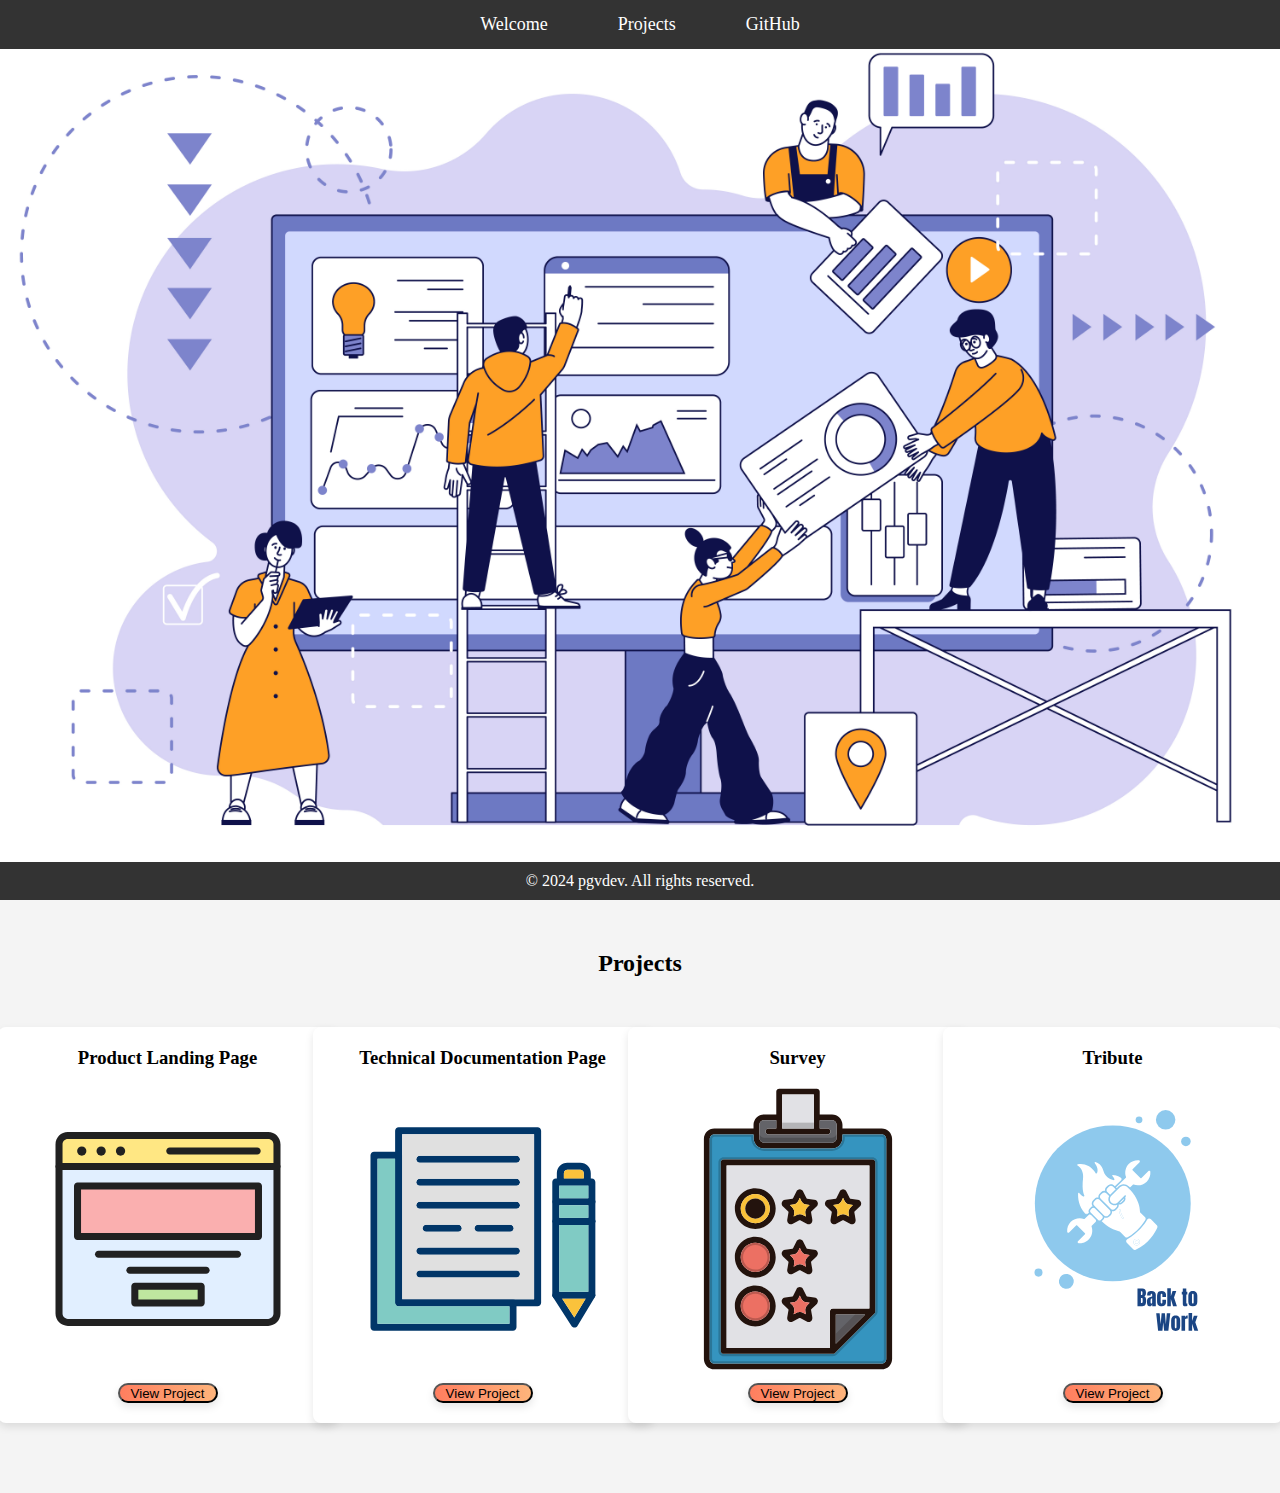
<file: Website/index.html>
<!DOCTYPE html>
<html lang="en">
<head>
  <meta charset="UTF-8">
  <meta name="viewport" content="width=device-width, initial-scale=1.0">
  <title>pgvdev web developer</title>
  <link rel="stylesheet" href="styles.css">
</head>
<body>
  <nav id="navbar">
    <ul>
      <li><a href="#welcome-section">Welcome</a></li>
      <li><a href="#projects">Projects</a></li>
      <li><a href="https://github.com/pgvdev" id="profile-link" target="_blank">GitHub</a></li>
    </ul>
  </nav>

  <div id="welcome-section" class="slideshow-container">
    <div class="mySlides fade">
      <img src="./2107.m04.i033.n018.jpg" style="width:100%">
    </div>
    <div class="mySlides fade">
      <img src="./Hands holding symbols of different programming languages.jpg" style="width:100%">
    </div>
    <div class="mySlides fade">
      <img src="./Web 18.svg" style="width:100%">
    </div>
    <div class="mySlides fade">
        <img src="./WebDevelopmentConceptByBarsrsind_light.svg" style="width:100%">
      </div>
    <a class="prev" onclick="plusSlides(-1)">&#10094;</a>
    <a class="next" onclick="plusSlides(1)">&#10095;</a>
  </div>

  <section id="projects">
    <h2>Projects</h2>
    <div class="project-grid">
    <div class="project-tile">
      <h3>Product Landing Page</h3>
      <a href="https://github.com/pgvdev/freeCodeCamp/tree/main/Product%20Landing%20Page" 
      alt="project" target="_blank">
      <img id="product-image" 
           class="project-image" 
           src="./10570 - Landing Page.svg"
           width="300"
           height="300">
           <button class="project-btn">View Project</button> 
    </a>
    </div>
    <div class="project-tile">
        <h3>Technical Documentation Page</h3>
        <a href="https://github.com/pgvdev/freeCodeCamp/tree/main/Technical%20Documentation%20Page"
        alt="project" target="_blank">
        <img id="product-image" 
           class="project-image" 
           src="./Business.svg"
           width="300"
           height="300">
           <button class="project-btn">View Project</button> 
    </a>
      </div>
    <div class="project-tile">
      <h3>Survey</h3>
      <a href="https://github.com/pgvdev/freeCodeCamp/tree/main/Survey" 
      alt="project" target="_blank">
      <img id="product-image" 
           class="project-image" 
           src="./Clipboard survey.svg"
           width="300"
           height="300">
           <button class="project-btn">View Project</button> 
    </a>
    </div>
    <div class="project-tile">
        <h3>Tribute</h3>
        <a href="https://github.com/pgvdev/freeCodeCamp/tree/main/Tribute"
        alt="project" target="_blank">
        <img id="product-image" 
           class="project-image" 
           src="./2-Labor-day+glyph-3.svg"
           width="300"
           height="300">
           <button class="project-btn">View Project</button> 
    </a>
      </div>
    </div>
  </section>

  <footer>
    <p>&copy; 2024 pgvdev. All rights reserved.</p>
  </footer>

  <script>
    let slideIndex = 0;
    showSlides();

    function showSlides() {
      let slides = document.getElementsByClassName("mySlides");
      for (let i = 0; i < slides.length; i++) {
        slides[i].style.display = "none";  
      }
      slideIndex++;
      if (slideIndex > slides.length) {slideIndex = 1}    
      slides[slideIndex-1].style.display = "block";  
      setTimeout(showSlides, 30000); // Change image every 30 seconds
    }

    function plusSlides(n) {
      showSlides(slideIndex += n);
    }
  </script>

</body>
</html>
</file>
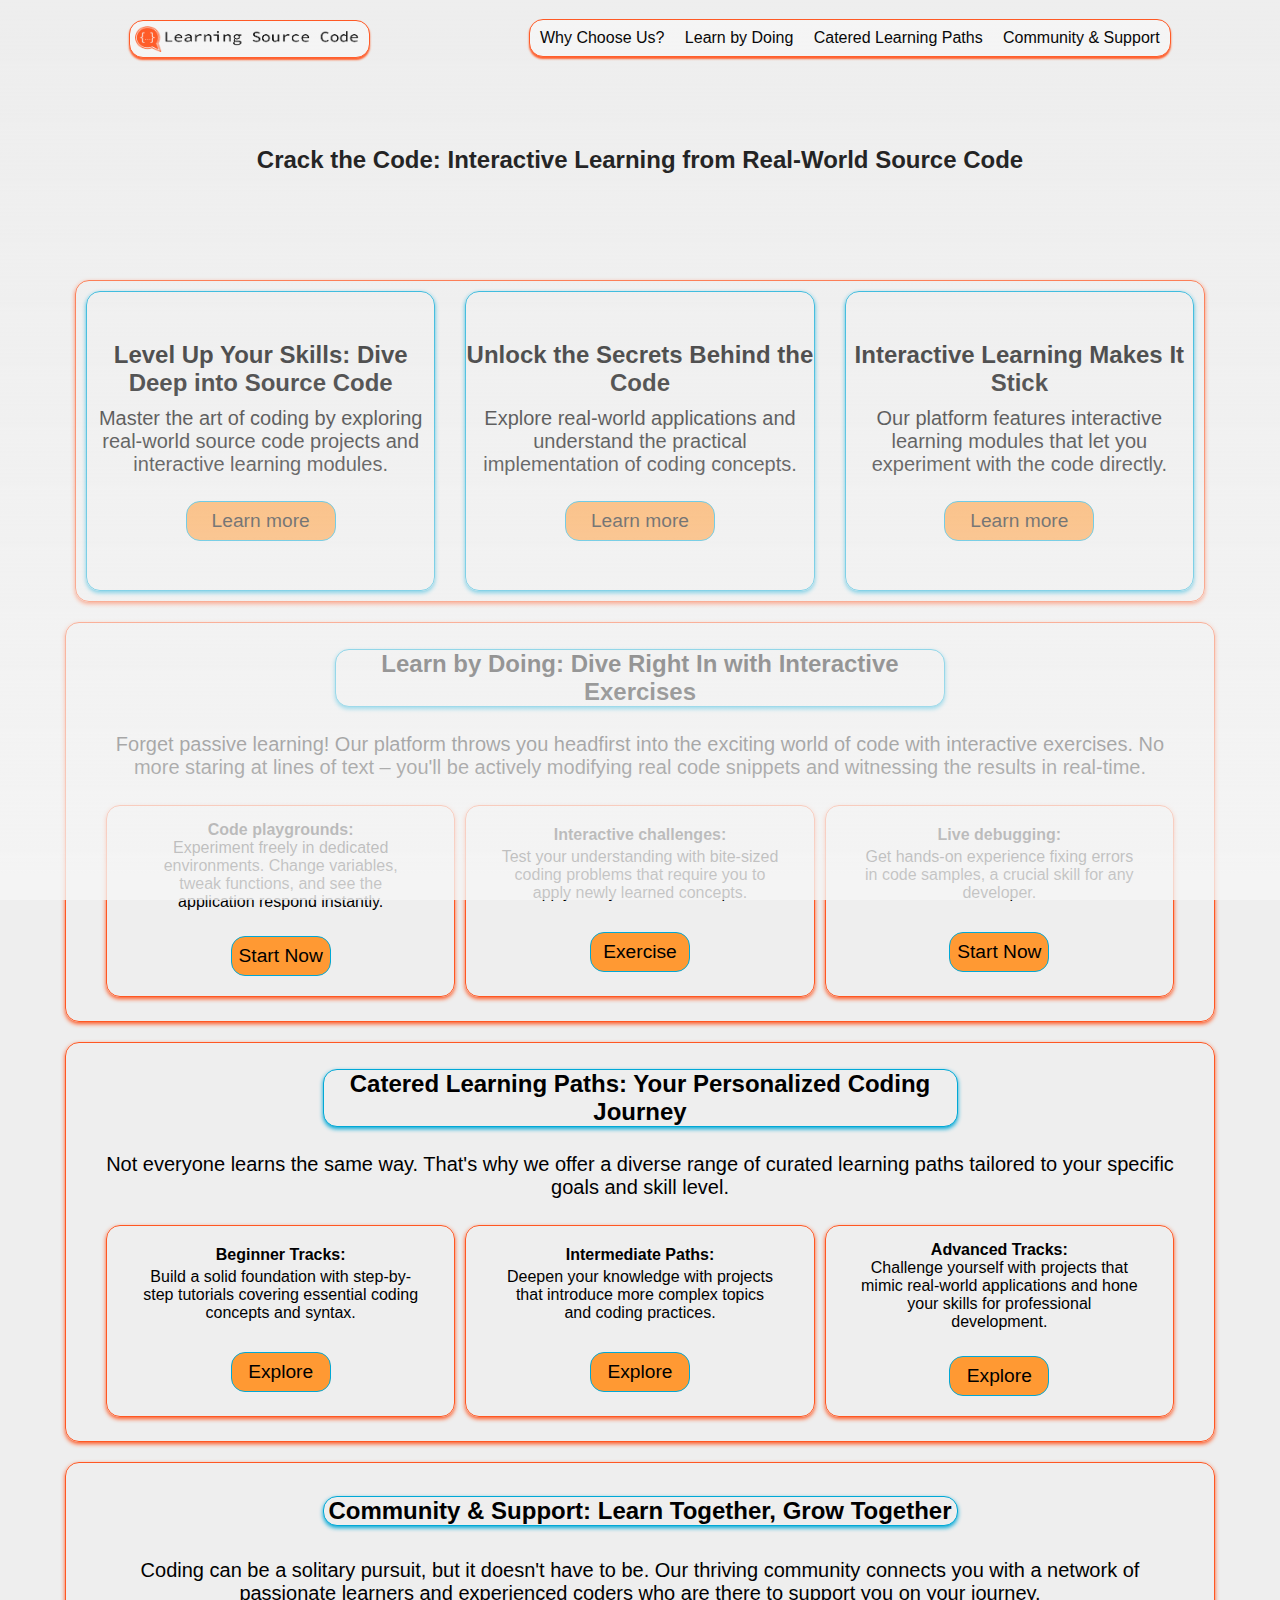
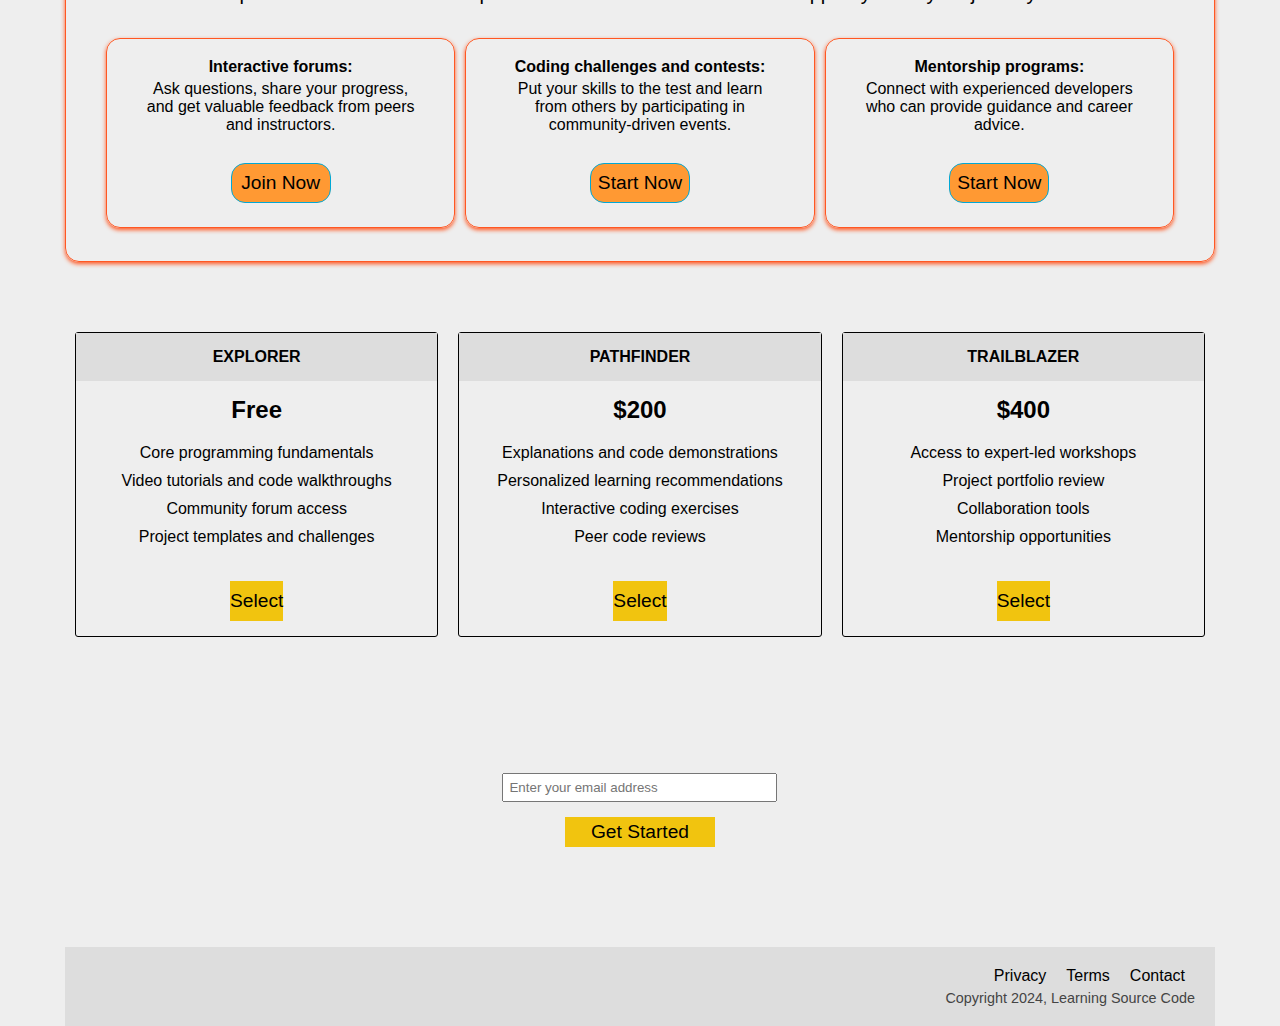
<file: Product Landing Page/product-landing-page.html>
<!DOCTYPE html>
<html>
  <head>
    <link rel="stylesheet" href="styles.css" />
    <link rel="preconnect" href="https://fonts.googleapis.com">
<link rel="preconnect" href="https://fonts.gstatic.com" 
crossorigin="anonymous">
<link href="https://fonts.googleapis.com/css2?family=Source+Code+Pro:ital,wght@0,200..900;1,200..900&display=swap"
 rel="stylesheet">
  </head>
  <body>
    <div id="page-wrapper">
      <header id="header">
        <div class="logo">
          <img
            id="header-img"
            src="Asset 1.png"
            alt="learning source code logo"
            width="506.2614"
            height="62"/>
        </div>

        <div class="nav-box">
        <nav id="nav-bar">
          <ul>
            <li><a class="nav-link" href="#why-choose-us">Why Choose Us?</a></li>
            <li><a class="nav-link" href="#learn-by-doing">Learn by Doing</a></li>
            <li><a class="nav-link" href="#catered-learning-paths">Catered Learning Paths</a></li>
            <li><a class="nav-link" href="#community-support">Community & Support</a></li>
          </ul>
        </nav>
        </div>
      </header>

      <section id="title">
        <h2>Crack the Code: Interactive Learning from Real-World Source Code</h2>
      </section>

      <div class="container">
        <section id="why-choose-us">
          <div class="grid-one">
            <div class="desc">
              <h2>Level Up Your Skills: Dive Deep into Source Code</h2>
              <p>
                Master the art of coding by exploring real-world source code projects and interactive learning modules.
              </p>
              <button class="btn">Learn more</button>
            </div>
          </div>

          <div class="grid-one">
            <div class="desc">
              <h2>Unlock the Secrets Behind the Code</h2>
              <p>
                Explore real-world applications and understand the practical implementation of coding concepts.
            </p>
            <button class="btn">Learn more</button>
            </div>
          </div>

          <div class="grid-one">
            <div class="icon">
            </div>
            <div class="desc">
              <h2>Interactive Learning Makes It Stick</h2>
              <p>
                Our platform features interactive learning modules that let you experiment with the code directly.
            </p>
            <button class="btn">Learn more</button>
            </div>
          </div>
        </section>

        <section id="learn-by-doing">
            <div class="grid-two">
                <div class="desc">
                  <h2>Learn by Doing: Dive Right In with Interactive Exercises</h2>
                  <p>
                    Forget passive learning! Our platform throws you headfirst into the exciting world of code with interactive exercises. No more staring at lines of text – you'll be actively modifying real code snippets and witnessing the results in real-time.
                  </p>
                  <ul>
                    <li>
                        <strong>Code playgrounds:</strong> Experiment freely in dedicated environments. Change variables, tweak functions, and see the application respond instantly.
                        <button class="btn">Start Now</button>
                    </li>
                    <li>
                        <strong>Interactive challenges:</strong> Test your understanding with bite-sized coding problems that require you to apply newly learned concepts.
                        <button class="btn">Exercise</button>
                    </li>
                    <li>
                        <strong>Live debugging:</strong> Get hands-on experience fixing errors in code samples, a crucial skill for any developer.
                        <button class="btn">Start Now</button>
                    </li>
                  </ul>
                </div>
              </div>
          <!-- <iframe
            id="video"
            height="315"
            src="https://www.youtube-nocookie.com/embed/y8Yv4pnO7qc?rel=0&amp;controls=0&amp;showinfo=0"
            frameborder="0"
            allowfullscreen
          ></iframe> -->
        </section>

        <section id="catered-learning-paths">
            <div class="grid-three">
                <div class="desc">
                  <h2>Catered Learning Paths: Your Personalized Coding Journey</h2>
                  <p>
                    Not everyone learns the same way. That's why we offer a diverse range of curated learning paths tailored to your specific goals and skill level.</p>
                  <ul>
                    <li>
                        <strong>Beginner Tracks:</strong> Build a solid foundation with step-by-step tutorials covering essential coding concepts and syntax.
                        <button class="btn">Explore</button>
                    </li>
                    <li>
                        <strong>Intermediate Paths:</strong> Deepen your knowledge with projects that introduce more complex topics and coding practices.
                        <button class="btn">Explore</button>
                    </li>
                    <li>
                        <strong>Advanced Tracks:</strong> Challenge yourself with projects that mimic real-world applications and hone your skills for professional development.
                        <button class="btn">Explore</button>
                    </li>
                  </ul>
                </div>
              </div>

            <!-- <iframe
              id="video"
              height="315"
              src="https://www.youtube-nocookie.com/embed/y8Yv4pnO7qc?rel=0&amp;controls=0&amp;showinfo=0"
              frameborder="0"
              allowfullscreen
            ></iframe> -->
          </section>

          <section id="community-support">
            <div class="grid-four">
                <div class="desc">
                  <h2>Community & Support: Learn Together, Grow Together</h2>
                  <p>
                    Coding can be a solitary pursuit, but it doesn't have to be. Our thriving community connects you with a network of passionate learners and experienced coders who are there to support you on your journey.                  <ul>
                    <li>
                        <strong>Interactive forums:</strong> Ask questions, share your progress, and get valuable feedback from peers and instructors.
                        <button class="btn">Join Now</button>
                    </li>
                    <li>
                        <strong>Coding challenges and contests:</strong> Put your skills to the test and learn from others by participating in community-driven events.
                        <button class="btn">Start Now</button>
                    </li>
                    <li>
                        <strong>Mentorship programs:</strong> Connect with experienced developers who can provide guidance and career advice.
                        <button class="btn">Start Now</button>
                    </li>
                  </ul>
                </div>
              </div>


            <!-- <iframe
              id="video"
              height="315"
              src="https://www.youtube-nocookie.com/embed/y8Yv4pnO7qc?rel=0&amp;controls=0&amp;showinfo=0"
              frameborder="0"
              allowfullscreen
            ></iframe> -->
          </section>
        <section id="pricing">
          <div class="product" id="tenor">
            <div class="level">Explorer</div>
            <h2>Free</h2>
            <ol>
              <li>Core programming fundamentals</li>
              <li>Video tutorials and code walkthroughs</li>
              <li>Community forum access</li>
              <li>Project templates and challenges</li>
            </ol>
            <button class="btn">Select</button>
          </div>
          <div class="product" id="bass">
            <div class="level">Pathfinder</div>
            <h2>$200</h2>
            <ol>
              <li>Explanations and code demonstrations</li>
              <li>Personalized learning recommendations</li>
              <li>Interactive coding exercises</li>
              <li>Peer code reviews</li>
            </ol>
            <button class="btn">Select</button>
          </div>
          <div class="product" id="valve">
            <div class="level">Trailblazer</div>
            <h2>$400</h2>
            <ol>
              <li>Access to expert-led workshops</li>
              <li>Project portfolio review</li>
              <li>Collaboration tools</li>
              <li>Mentorship opportunities</li>
            </ol>
            <button class="btn">Select</button>
          </div>
        </section>
        <div class="signup">
            <section id="hero">
            <form id="form" action="https://www.freecodecamp.com/email-submit">
                <input
                  name="email"
                  id="email"
                  type="email"
                  placeholder="Enter your email address"
                  required
                />
                <input id="submit" type="submit" value="Get Started" class="btn" />
              </form>
            </section>
        </div>
        <footer>
          <ul>
            <li><a href="#">Privacy</a></li>
            <li><a href="#">Terms</a></li>
            <li><a href="#">Contact</a></li>
          </ul>
          <span>Copyright 2024, Learning Source Code</span>
        </footer>
      </div>
    </div>
  </body>
</html>
</file>
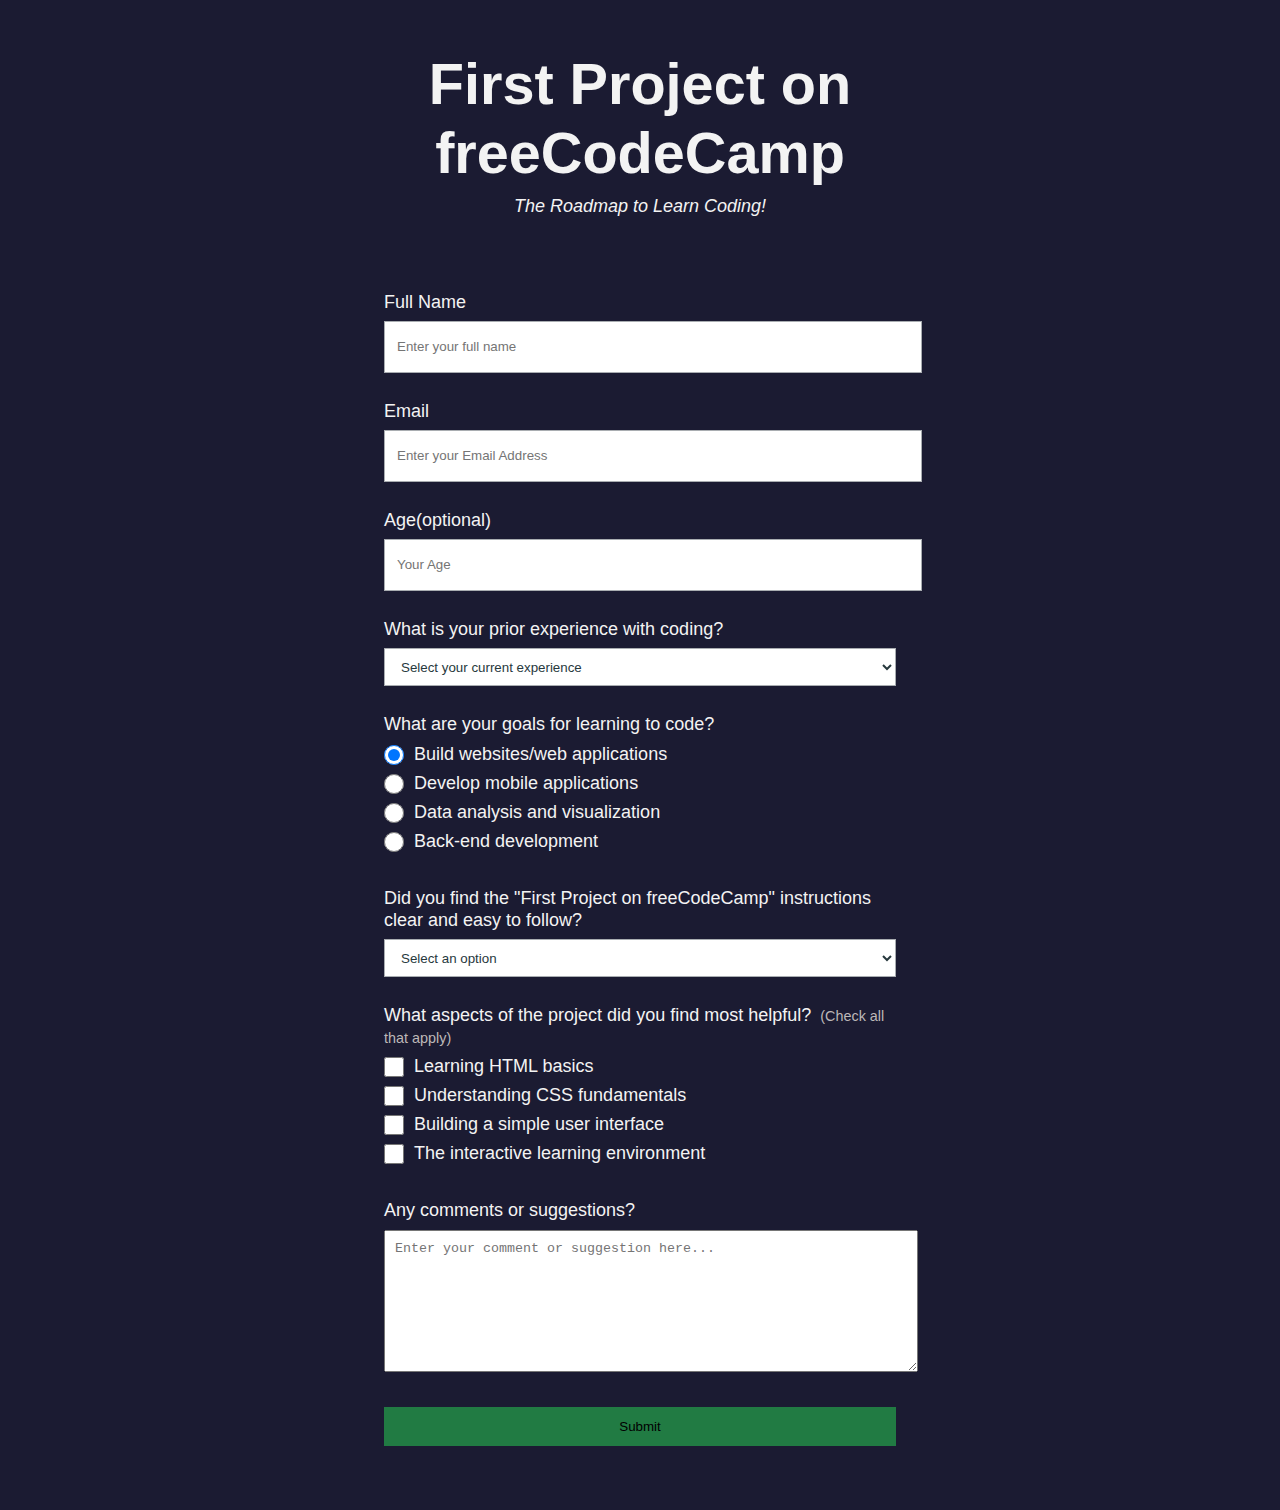
<file: Survey/freeCodeCamp - First Project.html>
<!DOCTYPE html>
<html lang="en">
  <head>
    <link rel="stylesheet" href="./style.css" />
    <meta chartset="utf-8"/>
  </head>
  <body>
    <div class="container">
      <header class="header">
        <h1 id="title" class="text-center">First Project on freeCodeCamp</h1>
        <p id="description" class="description text-center">
            The Roadmap to Learn Coding!
        </p>
      </header>
      <form id="survey-form">
        <div class="form-group">
          <label id="name-label" for="name">Full Name</label>
          <input
            type="text"
            name="name"
            id="name"
            class="form-control"
            placeholder="Enter your full name"
            required
          />
        </div>
        <div class="form-group">
          <label id="email-label" for="email">Email</label>
          <input
            type="email"
            name="email"
            id="email"
            class="form-control"
            placeholder="Enter your Email Address"
            required
          />
        </div>
        <div class="form-group">
          <label id="number-label" for="number"
            >Age<span class="clue">(optional)</span></label
          >
          <input
            type="number"
            name="age"
            id="number"
            min="10"
            max="99"
            class="form-control"
            placeholder="Your Age"
          />
        </div>
        <div class="form-group">
          <p>What is your prior experience with coding?</p>
          <select id="dropdown" name="role" class="form-control" required>
            <option disabled selected value>Select your current experience</option>
            <option value="beginner">Beginner</option>
            <option value="intermediate">Intermediate</option>
            <option value="advanced">Advanced</option>
            <option value="apprentice">Apprentice</option>
            <option value="preference">Prefer not to say</option>
            <option value="other">Other</option>
          </select>
        </div>

        <div class="form-group">
          <p>What are your goals for learning to code?</p>
          <label>
            <input
              name="goals"
              value="Build websites/web applications"
              type="radio"
              class="input-radio"
              checked
            />Build websites/web applications</label
          >
          <label>
            <input
              name="goals"
              value="Develop mobile applications"
              type="radio"
              class="input-radio"
            />Develop mobile applications</label
          >

          <label
            ><input
              name="goals"
              value="Data analysis and visualization"
              type="radio"
              class="input-radio"
            />Data analysis and visualization</label
          >

          <label
            ><input
              name="goals"
              value="Back-end development"
              type="radio"
              class="input-radio"
            />Back-end development</label
          >
        </div>

        <div class="form-group">
          <p>Did you find the "First Project on freeCodeCamp" instructions clear and easy to follow?</p>
          <select id="customerSatisfaction" name="customerSatisfaction" class="form-control" required>
            <option disabled selected value>Select an option</option>
            <option value="yes">Yes</option>
            <option value="maybe">Maybe</option>
            <option value="no">No</option>
          </select>
        </div>

        <div class="form-group">
          <p>
            What aspects of the project did you find most helpful?
            <span class="hint">(Check all that apply)</span>
          </p>

          <label
            ><input
              name="inclination"
              value="Learning HTML basics"
              type="checkbox"
              class="input-checkbox"
            />Learning HTML basics</label
          >
          <label>
            <input
              name="inclination"
              value="Understanding CSS fundamentals"
              type="checkbox"
              class="input-checkbox"
            />Understanding CSS fundamentals</label
          >
          <label
            ><input
              name="inclination"
              value="Building a simple user interface"
              type="checkbox"
              class="input-checkbox"
            />Building a simple user interface</label
          >
          <label
            ><input
              name="inclination"
              value="The interactive learning environment"
              type="checkbox"
              class="input-checkbox"
            />The interactive learning environment</label
          >
        </div>

        <div class="form-group">
          <p>Any comments or suggestions?</p>
          <textarea
            id="opinions"
            class="input-textarea"
            name="opinion"
            placeholder="Enter your comment or suggestion here..."
          ></textarea>
        </div>

        <div class="form-group">
          <button type="submit" id="submit" class="submit-button">
            Submit
          </button>
        </div>
      </form>
    </div>
  </body>
</html>
</file>
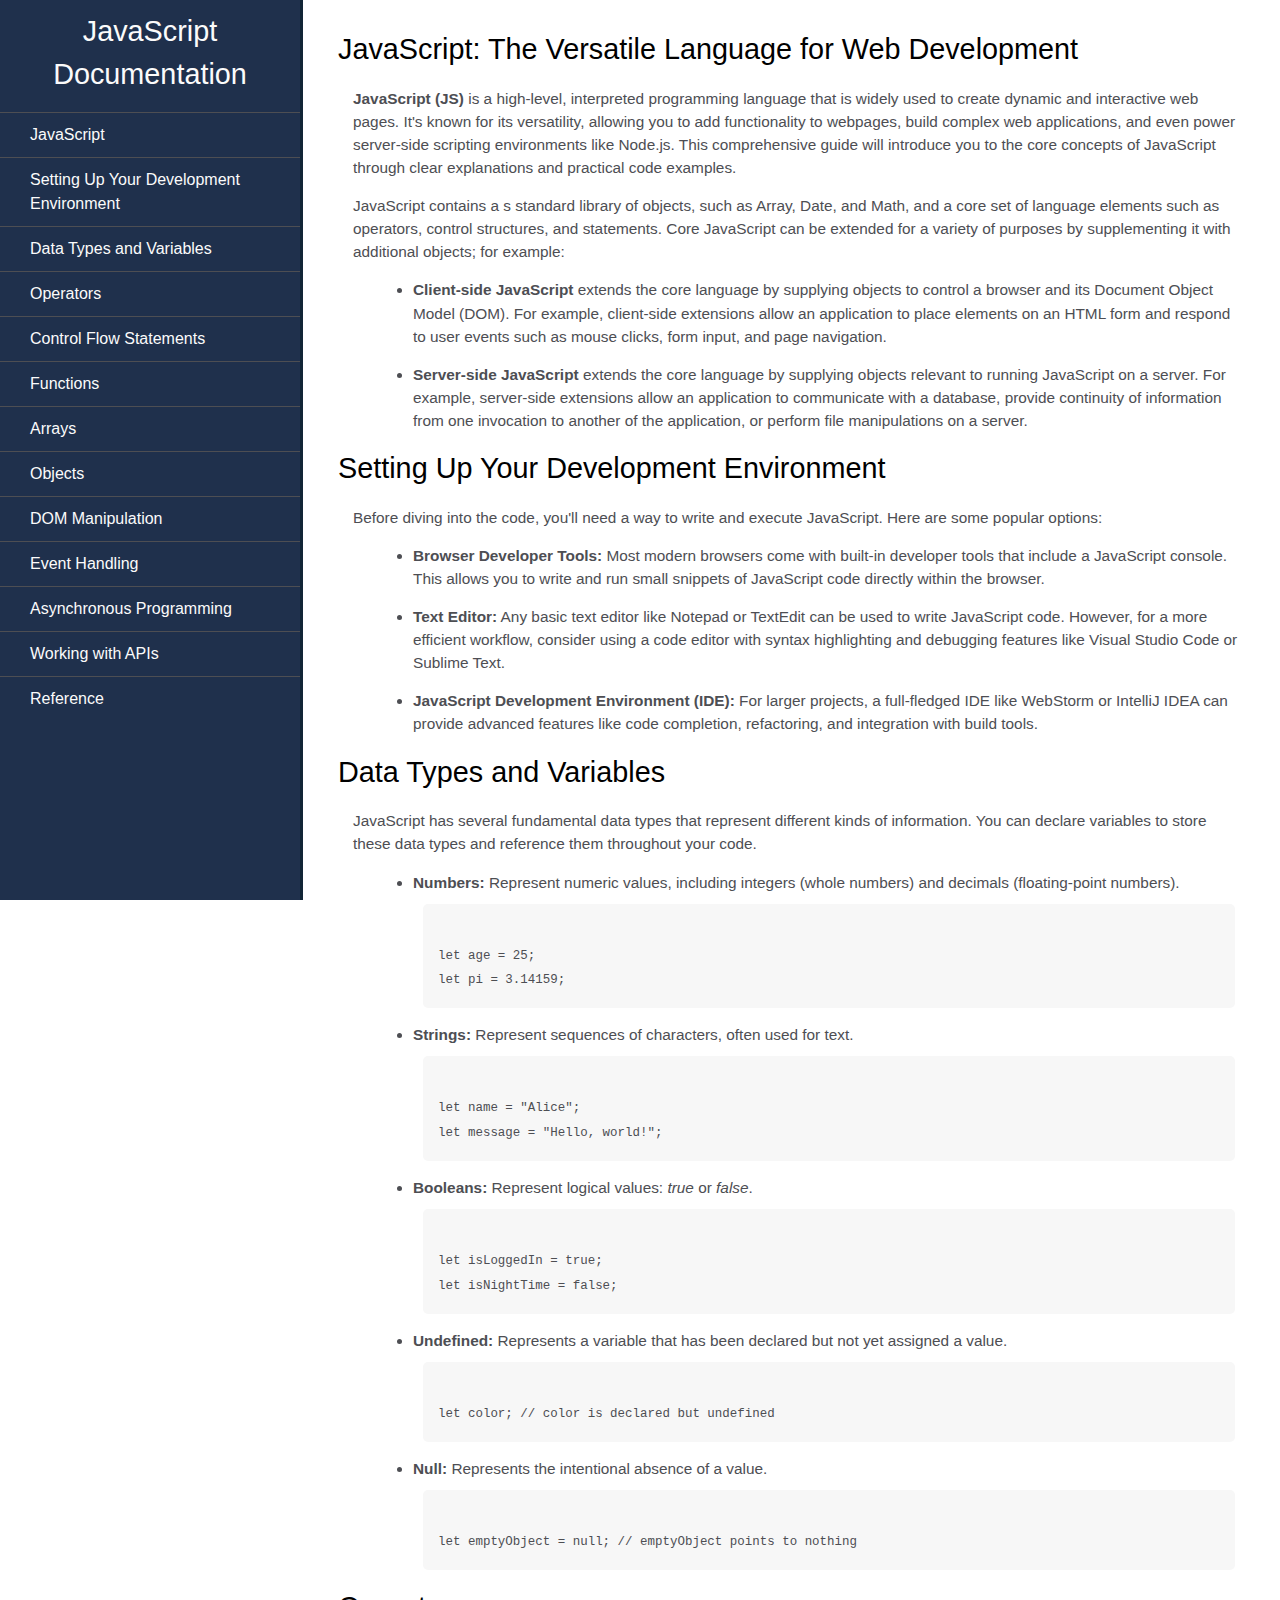
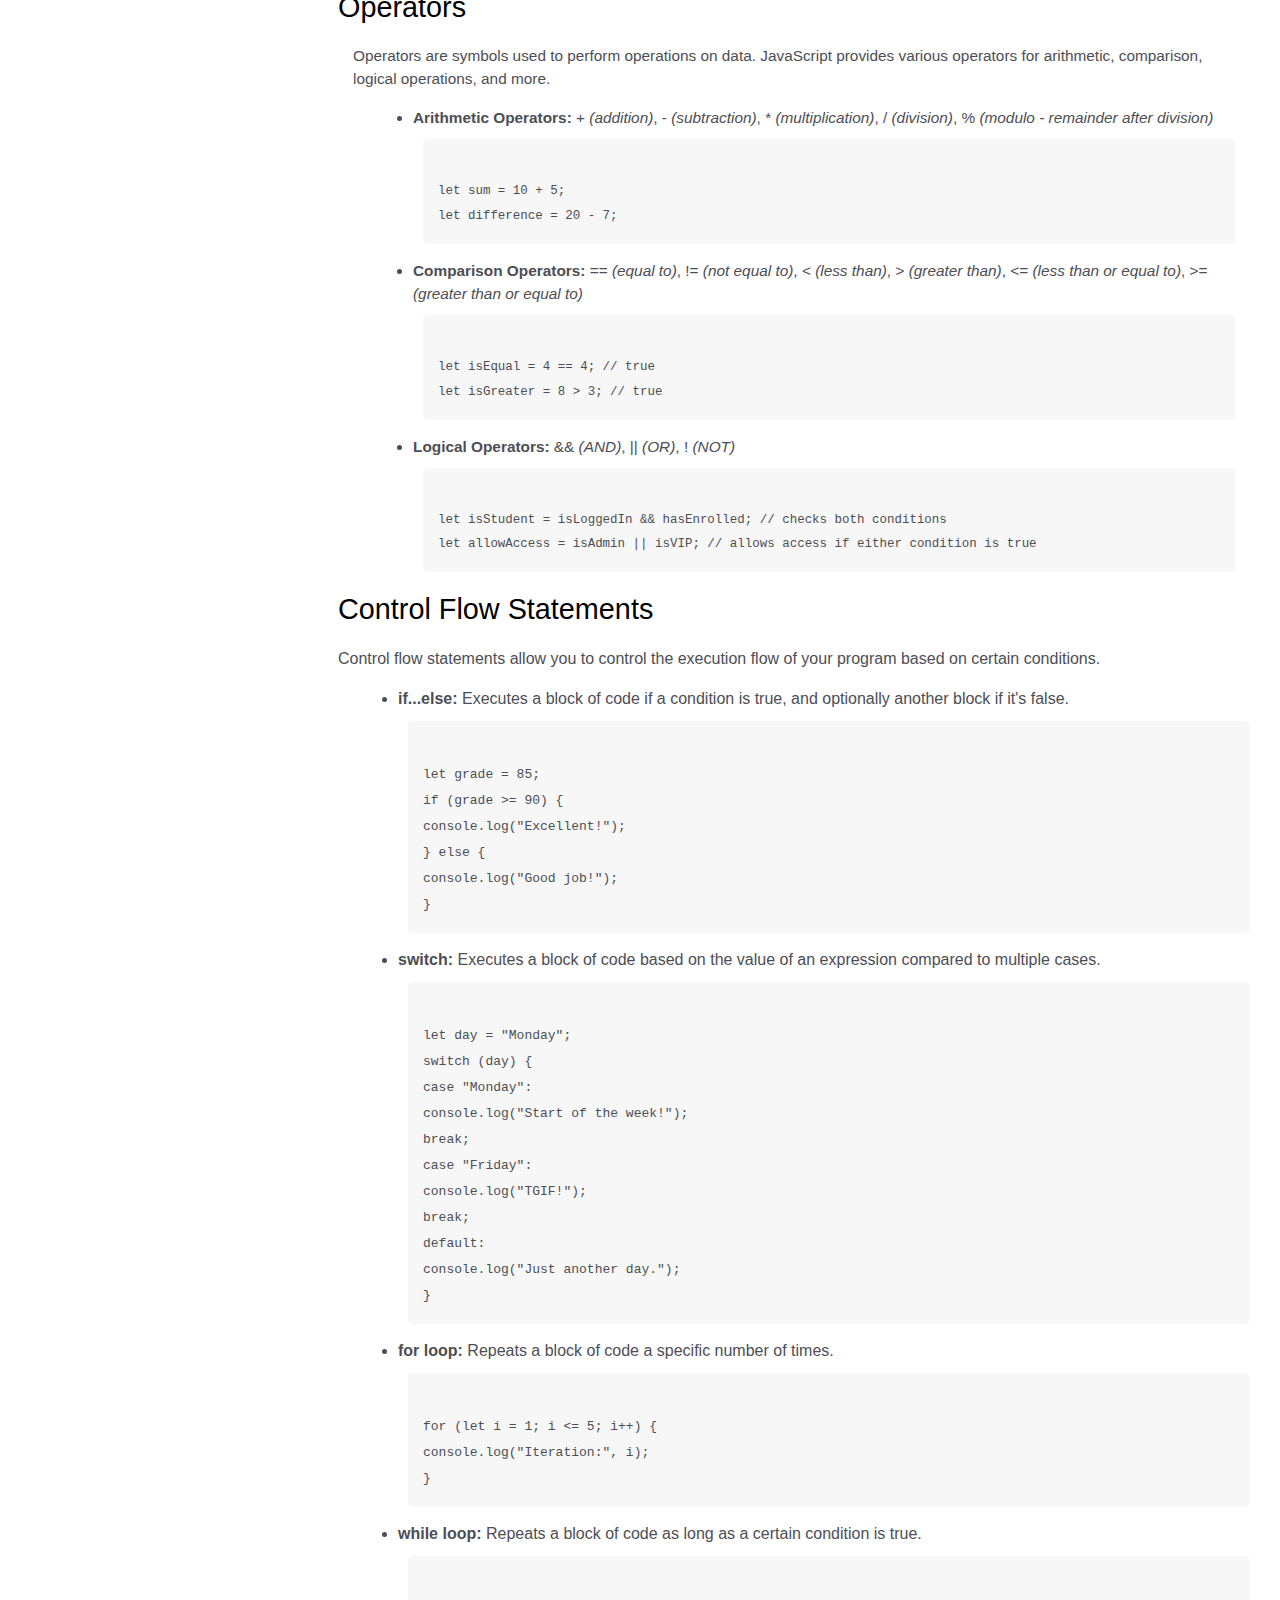
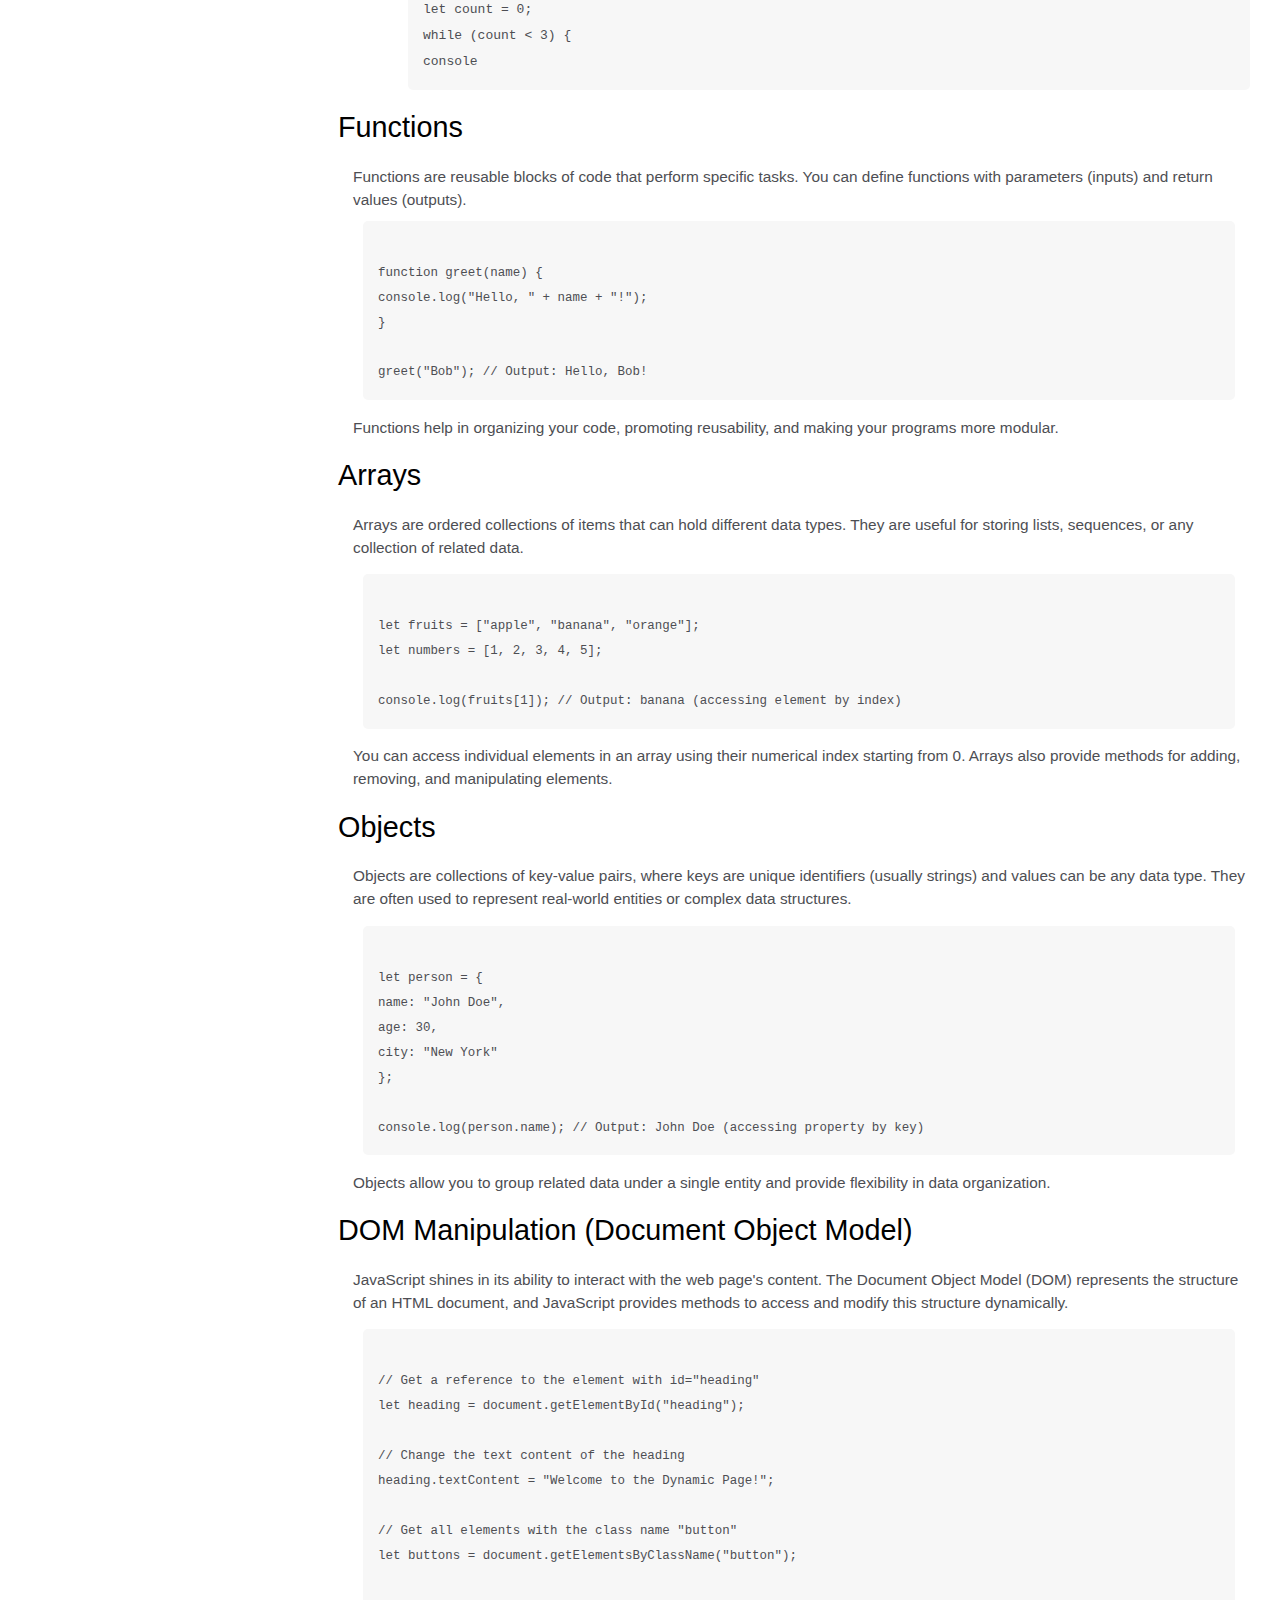
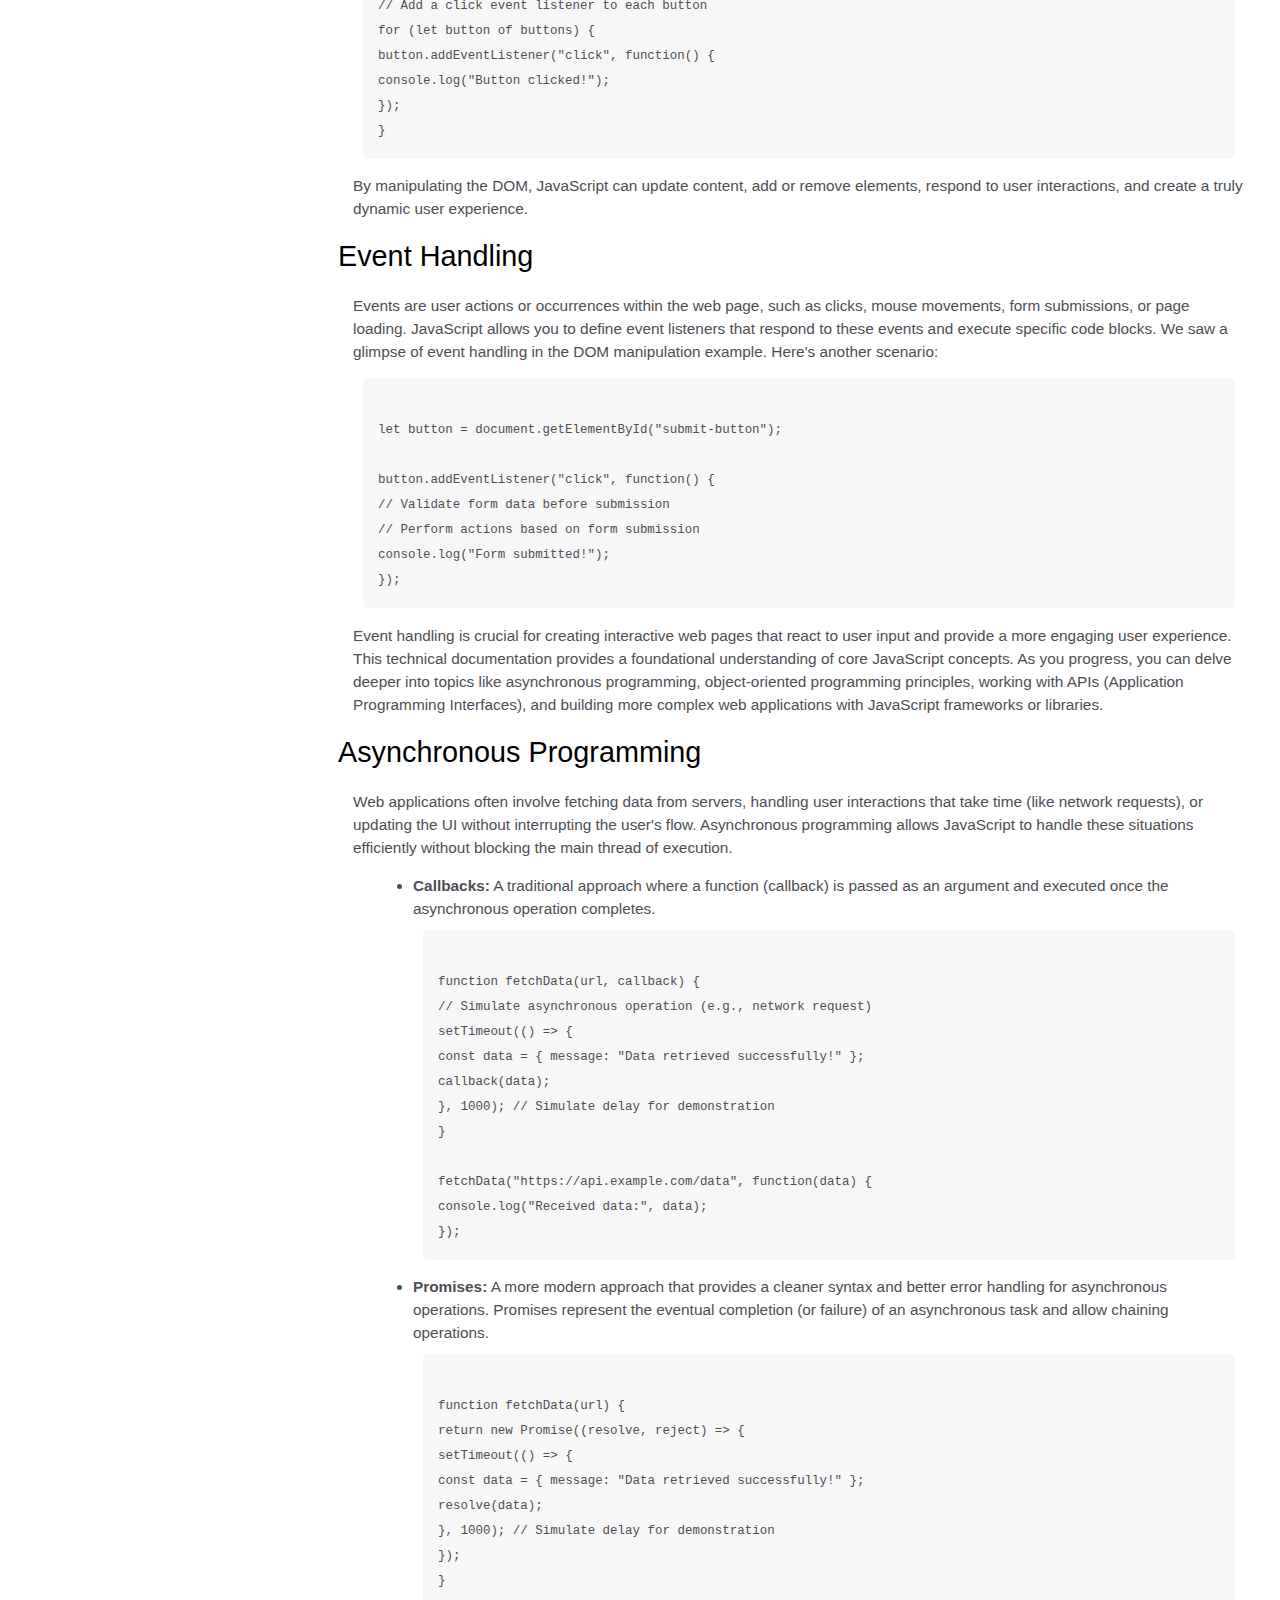
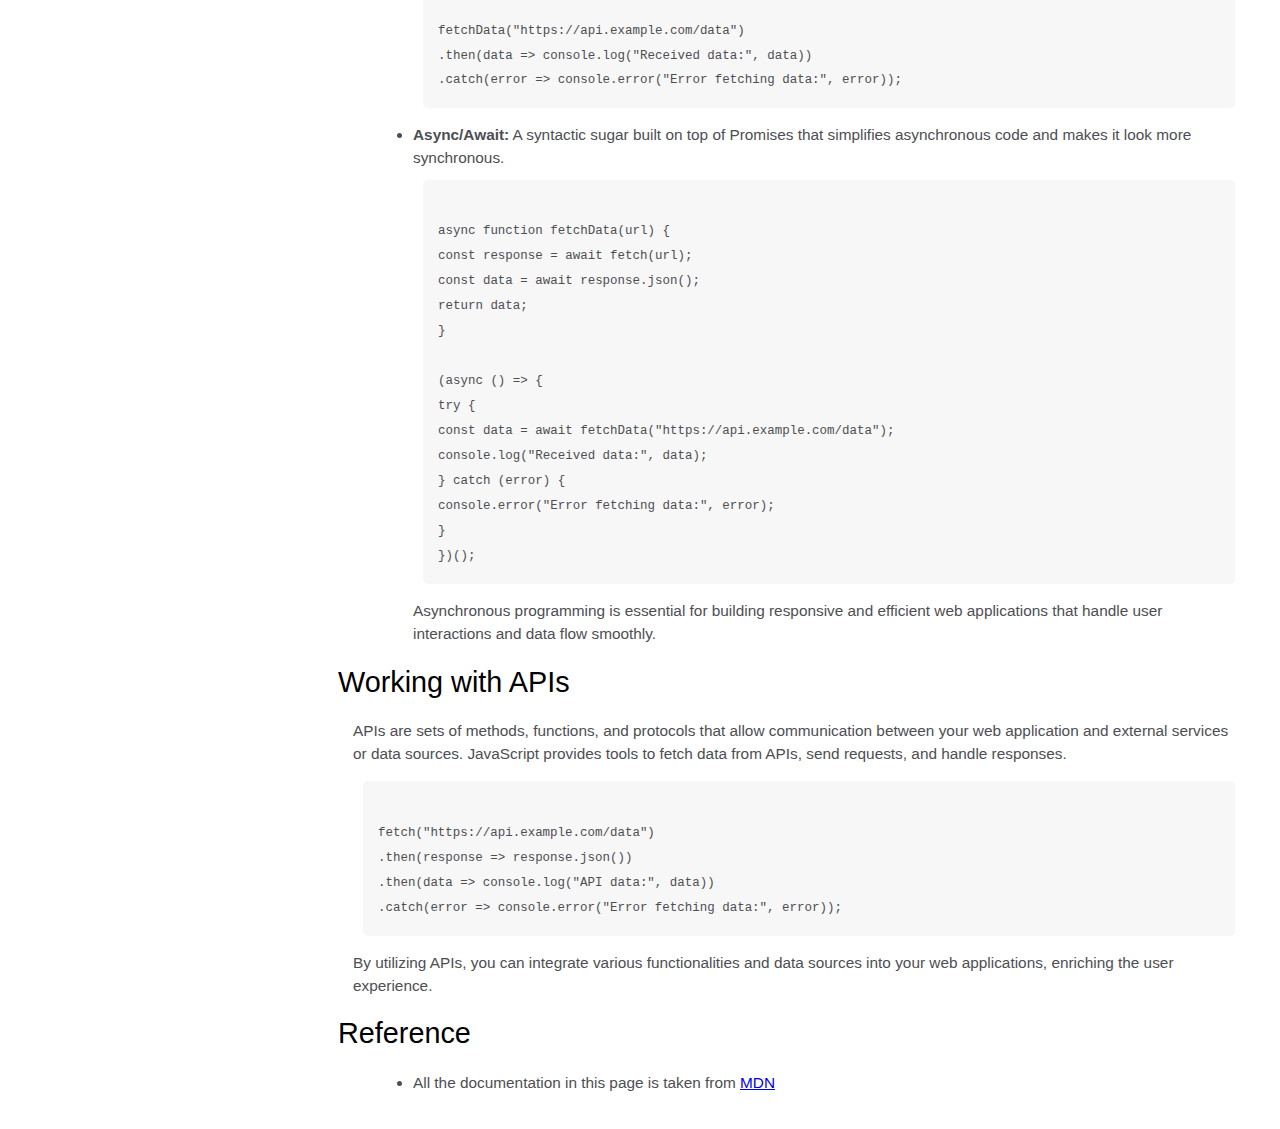
<file: Technical Documentation Page/technical-documentation-page.html>
<!DOCTYPE html>
<html>
  <head>
    <link rel="stylesheet" href="./styles.css" />
  </head>
  <body>
    <nav id="navbar">
      <header>JavaScript Documentation</header>
      <ul>
        <li><a class="nav-link" href="#Introduction">JavaScript
        </a></li>
        <li>
          <a class="nav-link" href="#Getting_started"
            >Setting Up Your Development Environment</a
          >
        </li>
        <li>
          <a class="nav-link" href="#data_types_and_variables"
            >Data Types and Variables</a
          >
        </li>
        <li><a class="nav-link" href="#Operators">Operators</a></li>
        <li><a class="nav-link" href="#Control_flow_statements">Control Flow Statements</a></li>
        <li>
          <a class="nav-link" href="#Functions"
            >Functions</a
          >
        </li>
        <li><a class="nav-link" href="#Arrays">Arrays</a></li>
        <li>
          <a class="nav-link" href="#Objects">Objects</a>
        </li>
        <li><a class="nav-link" href="#DOM_manipulation">DOM Manipulation</a></li>
        <li><a class="nav-link" href="#Event_handling">Event Handling</a></li>
        <li>
          <a class="nav-link" href="#Asynchronous_programming"
            >Asynchronous Programming</a
          >
        </li>
        <li><a class="nav-link" href="#APIs">Working with APIs</a></li>
        <li><a class="nav-link" href="#Reference">Reference</a></li>
      </ul>
    </nav>
    <main id="main-doc">
      <section class="main-section" id="Introduction">
        <header>JavaScript: The Versatile Language for Web Development</header>
        <article>
          <p>
            <strong>JavaScript (JS)</strong> is a high-level, interpreted programming language that is widely used to create dynamic and interactive web pages. It's known for its versatility, allowing you to add functionality to webpages, build complex web applications, and even power server-side scripting environments like Node.js. This comprehensive guide will introduce you to the core concepts of JavaScript through clear explanations and practical code examples.
          </p>

          <p>
            JavaScript contains a s standard library of objects, such as Array,
            Date, and Math, and a core set of language elements such as
            operators, control structures, and statements. Core JavaScript can
            be extended for a variety of purposes by supplementing it with
            additional objects; for example:
          </p>
          <ul>
            <li>
            <strong>Client-side JavaScript</strong> extends the core language by supplying
              objects to control a browser and its Document Object Model (DOM).
              For example, client-side extensions allow an application to place
              elements on an HTML form and respond to user events such as mouse
              clicks, form input, and page navigation.
            </li>
            <li>
            <strong>Server-side JavaScript</strong> extends the core language by supplying
              objects relevant to running JavaScript on a server. For example,
              server-side extensions allow an application to communicate with a
              database, provide continuity of information from one invocation to
              another of the application, or perform file manipulations on a
              server.
            </li>
          </ul>
        </article>
      </section>
      <section class="main-section" id="Getting_started">
        <header>Setting Up Your Development Environment</header>
        <article>
          <p>Before diving into the code, you'll need a way to write and execute JavaScript. Here are some popular options:</p>

          <ul>
            <li>
                <strong>Browser Developer Tools:</strong> Most modern browsers come with built-in developer tools that include a JavaScript console. This allows you to write and run small snippets of JavaScript code directly within the browser.
            </li>
            <li><strong>Text Editor:</strong> Any basic text editor like Notepad or TextEdit can be used to write JavaScript code. However, for a more efficient workflow, consider using a code editor with syntax highlighting and debugging features like Visual Studio Code or Sublime Text.</li>
            <li>
            <strong>JavaScript Development Environment (IDE):</strong> For larger projects, a full-fledged IDE like WebStorm or IntelliJ IDEA can provide advanced features like code completion, refactoring, and integration with build tools.
            </li>
          </ul>
        </article>
      </section>
      <section class="main-section" id="data_types_and_variables">
        <header>Data Types and Variables</header>
        <article>
          <p>
            JavaScript has several fundamental data types that represent different kinds of information. You can declare variables to store these data types and reference them throughout your code.
          </p>
          <ul>
            <li>
            <strong>Numbers:</strong> Represent numeric values, including integers (whole numbers) and decimals (floating-point numbers).
                <code>
                    let age = 25;
                    let pi = 3.14159;
                </code>
            </li>
            <li><strong>Strings:</strong> Represent sequences of characters, often used for text.
                <code>
                    let name = "Alice";
                    let message = "Hello, world!";
                </code>
            </li>
            <li>
            <strong>Booleans:</strong> Represent logical values: <i>true</i> or <i>false</i>.
                <code>
                    let isLoggedIn = true;
                    let isNightTime = false;
                </code>
            </li>
            <li>
                <strong>Undefined:</strong> Represents a variable that has been declared but not yet assigned a value.
                <code>
                    let color; // color is declared but undefined
                </code>
            </li>
            <li>
                <strong>Null:</strong> Represents the intentional absence of a value.
                <code>
                    let emptyObject = null; // emptyObject points to nothing
                </code>
            </li>
          </ul>
        </article>
      </section>
      <section class="main-section" id="Operators">
        <header>Operators</header>
        <article>
        <p>Operators are symbols used to perform operations on data. JavaScript provides various operators for arithmetic, comparison, logical operations, and more.</p>
            <ul>
                <li>
                <strong>Arithmetic Operators:</strong> + <i>(addition)</i>, - <i>(subtraction)</i>, * <i>(multiplication)</i>, / <i>(division)</i>, % <i>(modulo - remainder after division)</i>
                    <code>
                        let sum = 10 + 5;
                        let difference = 20 - 7;
                    </code>
                </li>
                <li><strong>Comparison Operators:</strong> == <i>(equal to)</i>, != <i>(not equal to)</i>, < <i>(less than)</i>, > <i>(greater than)</i>, <= <i>(less than or equal to)</i>, >= <i>(greater than or equal to)</i>
                    <code>
                        let isEqual = 4 == 4; // true
                        let isGreater = 8 > 3;  // true
                    </code>
                </li>
                <li><strong>Logical Operators:</strong> && <i>(AND)</i>, || <i>(OR)</i>, ! <i>(NOT)</i>
                    <code>
                        let isStudent = isLoggedIn && hasEnrolled; // checks both conditions
                        let allowAccess = isAdmin || isVIP;  // allows access if either condition is true
                    </code>
                </li>
            </ul>
        </article>
      </section>
      <section class="main-section" id="Control_flow_statements">
        <header>Control Flow Statements</header>
        <p>
        Control flow statements allow you to control the execution flow of your program based on certain conditions.
        </p>
        <ul>
            <li>
            <strong>if...else:</strong> Executes a block of code if a condition is true, and optionally another block if it's false.
                <code>
                    let grade = 85;
                    if (grade >= 90) {
                      console.log("Excellent!");
                    } else {
                      console.log("Good job!");
                    }                    
                </code>
            </li>
            <li><strong>switch:</strong> Executes a block of code based on the value of an expression compared to multiple cases.
                <code>
                    let day = "Monday";
                    switch (day) {
                      case "Monday":
                        console.log("Start of the week!");
                        break;
                      case "Friday":
                        console.log("TGIF!");
                        break;
                      default:
                        console.log("Just another day.");
                    }                    
                </code>
            </li>
            <li>
            <strong>for loop:</strong> Repeats a block of code a specific number of times.
                <code>
                    for (let i = 1; i <= 5; i++) {
                        console.log("Iteration:", i);
                    }                      
                </code>
            </li>
            <li>
                <strong>while loop:</strong> Repeats a block of code as long as a certain condition is true.
                <code>
                    let count = 0;
                    while (count < 3) {
                      console                    
                </code>
            </li>
        </ul>
      </section>
      <section class="main-section" id="Functions">
        <header>Functions</header>
        <article>
          <p>
            Functions are reusable blocks of code that perform specific tasks. You can define functions with parameters (inputs) and return values (outputs).
            <code>
                function greet(name) {
                    console.log("Hello, " + name + "!");
                  }
                  
                  greet("Bob"); // Output: Hello, Bob!                   
            </code>
          <p>
            Functions help in organizing your code, promoting reusability, and making your programs more modular.
          </p>
        </article>
      </section>
      <section class="main-section" id="Arrays">
        <header>Arrays</header>
        <article>
          <p>
            Arrays are ordered collections of items that can hold different data types. They are useful for storing lists, sequences, or any collection of related data.
          </p>
          <code>
            let fruits = ["apple", "banana", "orange"];
            let numbers = [1, 2, 3, 4, 5];
            
            console.log(fruits[1]); // Output: banana (accessing element by index)            
          </code>

          <p>
            You can access individual elements in an array using their numerical index starting from 0. Arrays also provide methods for adding, removing, and manipulating elements.
          </p>
        </article>
      </section>
      <section class="main-section" id="Objects">
        <header>Objects</header>
        <article>
          <p>
            Objects are collections of key-value pairs, where keys are unique identifiers (usually strings) and values can be any data type. They are often used to represent real-world entities or complex data structures.
          </p>
          <code>
            let person = {
                name: "John Doe",
                age: 30,
                city: "New York"
              };
              
              console.log(person.name); // Output: John Doe (accessing property by key)              
          </code>
          <p>
            Objects allow you to group related data under a single entity and provide flexibility in data organization.
          </p>
        </article>
      </section>
      <section class="main-section" id="DOM_manipulation">
        <header>DOM Manipulation (Document Object Model)</header>
        <article>
          <p>
            JavaScript shines in its ability to interact with the web page's content.  The Document Object Model (DOM) represents the structure of an HTML document, and JavaScript provides methods to access and modify this structure dynamically.
          </p>

          <code>
            // Get a reference to the element with id="heading"
            let heading = document.getElementById("heading");
            
            // Change the text content of the heading
            heading.textContent = "Welcome to the Dynamic Page!";
            
            // Get all elements with the class name "button"
            let buttons = document.getElementsByClassName("button");
            
            // Add a click event listener to each button
            for (let button of buttons) {
              button.addEventListener("click", function() {
                console.log("Button clicked!");
              });
            }            
          </code>
          <p>
            By manipulating the DOM, JavaScript can update content, add or remove elements, respond to user interactions, and create a truly dynamic user experience.
          </p>
        </article>
      </section>
      <section class="main-section" id="Event_handling">
        <header>Event Handling</header>
        <article>
            <p>Events are user actions or occurrences within the web page, such as clicks, mouse movements, form submissions, or page loading. JavaScript allows you to define event listeners that respond to these events and execute specific code blocks.

            We saw a glimpse of event handling in the DOM manipulation example. Here's another scenario:</p>
            <code>
                let button = document.getElementById("submit-button");

                button.addEventListener("click", function() {
                  // Validate form data before submission
                  // Perform actions based on form submission
                  console.log("Form submitted!");
                });                
            </code>
            <p>Event handling is crucial for creating interactive web pages that react to user input and provide a more engaging user experience.

                This technical documentation provides a foundational understanding of core JavaScript concepts. As you progress, you can delve deeper into topics like asynchronous programming, object-oriented programming principles, working with APIs (Application Programming Interfaces), and building more complex web applications with JavaScript frameworks or libraries.</p>
      </section>
      <section class="main-section" id="Asynchronous_programming">
        <header>Asynchronous Programming</header>
        <article>
          <p>
            Web applications often involve fetching data from servers, handling user interactions that take time (like network requests), or updating the UI without interrupting the user's flow. Asynchronous programming allows JavaScript to handle these situations efficiently without blocking the main thread of execution.
          </p>

          <ul>
            <li>
            <strong>Callbacks:</strong> A traditional approach where a function (callback) is passed as an argument and executed once the asynchronous operation completes.
                <code>
                    function fetchData(url, callback) {
                        // Simulate asynchronous operation (e.g., network request)
                        setTimeout(() => {
                          const data = { message: "Data retrieved successfully!" };
                          callback(data);
                        }, 1000); // Simulate delay for demonstration
                      }
                      
                      fetchData("https://api.example.com/data", function(data) {
                        console.log("Received data:", data);
                      });                      
                </code>
            </li>
            <li><strong>Promises:</strong> A more modern approach that provides a cleaner syntax and better error handling for asynchronous operations. Promises represent the eventual completion (or failure) of an asynchronous task and allow chaining operations.
                <code>
                    function fetchData(url) {
                        return new Promise((resolve, reject) => {
                          setTimeout(() => {
                            const data = { message: "Data retrieved successfully!" };
                            resolve(data);
                          }, 1000); // Simulate delay for demonstration
                        });
                      }
                      
                      fetchData("https://api.example.com/data")
                        .then(data => console.log("Received data:", data))
                        .catch(error => console.error("Error fetching data:", error));                      
                </code>
            </li>
            <li><strong>Async/Await:</strong> A syntactic sugar built on top of Promises that simplifies asynchronous code and makes it look more synchronous.
                <code>
                    async function fetchData(url) {
                        const response = await fetch(url);
                        const data = await response.json();
                        return data;
                      }
                      
                      (async () => {
                        try {
                          const data = await fetchData("https://api.example.com/data");
                          console.log("Received data:", data);
                        } catch (error) {
                          console.error("Error fetching data:", error);
                        }
                      })();                      
                </code>
            <p>Asynchronous programming is essential for building responsive and efficient web applications that handle user interactions and data flow smoothly.</p>
            </li>
        </ul>
        </article>
      </section>
      <section class="main-section" id="APIs">
        <header>Working with APIs</header>
        <article>
          <p>
            APIs are sets of methods, functions, and protocols that allow communication between your web application and external services or data sources. JavaScript provides tools to fetch data from APIs, send requests, and handle responses.
          </p>

          <code>
            fetch("https://api.example.com/data")
            .then(response => response.json())
            .then(data => console.log("API data:", data))
            .catch(error => console.error("Error fetching data:", error));          
          </code>
          <p>
            By utilizing APIs, you can integrate various functionalities and data sources into your web applications, enriching the user experience.
          </p>
        </article>
      </section>

      <section class="main-section" id="Reference">
        <header>Reference</header>
        <article>
          <ul>
            <li>
              All the documentation in this page is taken from
              <a
                href="https://developer.mozilla.org/en-US/docs/Web/JavaScript/Guide"
                target="_blank"
                >MDN</a
              >
            </li>
          </ul>
        </article>
      </section>
    </main>
  </body>
</html>
</file>
<file: Website/styles.css>
/* Basic style */
* {
    margin: 0;
    padding: 0;
    box-sizing: border-box;
    scroll-behavior: smooth;
  }
  
  /* Style the navbar */
  #navbar {
    background-color: #333;
    position: fixed;
    width: 100%;
    top: 0;
    left: 0;
    z-index: 1000;
    transition: background-color 0.3s;
  }
  
  #navbar ul {
    list-style-type: none;
    display: flex;
    justify-content: center;
  }
  
  #navbar li {
    margin: 0 15px;
  }
  
  #navbar a {
    color: white;
    text-decoration: none;
    font-size: 18px;
    padding: 14px 20px;
    display: block;
  }
  
  #navbar a:hover {
    background-color: #575757;
  }
  
  /* Welcome section styles
  #welcome-section {
    display: flex;
    align-items: center;
    justify-content: center;
    height: 100vh;
    background: linear-gradient(to right, #ff7e5f, #feb47b);
    color: white;
    text-align: center;
    padding: 20px;
    animation: fadeIn 2s ease-in-out;
  }
  
  #welcome-section h1 {
    font-size: 3em;
    animation: slideIn 1s ease-in-out;
  } */

  /* Slideshow container */
.slideshow-container {
    position: relative;
    max-width: 100%;
    margin: auto;
    height: 100vh;
    overflow: hidden;
  }
  
  .mySlides {
    display: none;
    height: 100vh;
  }
  
  .mySlides img {
    vertical-align: middle;
    width: 100%;
    height: 100%;
    object-fit: cover;
  }
  
  /* Fading animation */
  .fade {
    animation-name: fade;
    animation-duration: 1.5s;
  }
  
  @keyframes fade {
    from {opacity: .4}
    to {opacity: 1}
  }
  
  /* Next and previous buttons */
  .prev, .next {
    cursor: pointer;
    position: absolute;
    top: 50%;
    width: auto;
    padding: 16px;
    margin-top: -22px;
    color: white;
    font-weight: bold;
    font-size: 18px;
    transition: 0.6s ease;
    border-radius: 0 3px 3px 0;
    user-select: none;
  }
  
  .next {
    right: 0;
    border-radius: 3px 0 0 3px;
  }
  
  .prev:hover, .next:hover {
    background-color: rgba(0,0,0,0.8);
  }
  
  
  /* Projects section styles */

  .project-grid {
    display: grid;
    grid-template-columns: repeat(auto-fit, minmax(250px, 1fr));
    gap: 20px;
    place-items: center;
  }

  #projects {
    padding: 50px 20px;
    background-color: #f4f4f4;
    animation: fadeIn 2s ease-in-out;
  }

  #projects .project-btn {
    background: linear-gradient(to right, #ff7e5f, #feb47b);
    border-radius: 16px;
    box-shadow: 0 4px 8px rgba(0, 0, 0, 0.1);
    text-align: center;
    width: 100px;
    height: 20px;
  }

  #projects h2 {
    text-align: center;
    margin-bottom: 30px;
  }
  
  .project-tile {
    background-color: white;
    border-radius: 8px;
    padding: 20px;
    margin: 20px;
    box-shadow: 0 4px 8px rgba(0, 0, 0, 0.1);
    text-align: center;
    transition: transform 0.3s;
  }
  
  .project-tile:hover {
    transform: scale(1.05);
  }
  
  .project-tile h3 {
    margin-bottom: 10px;
  }
  
  .project-tile a {
    text-decoration: none;
    color: #007acc;
    transition: color 0.3s;
  }
  
  .project-tile a:hover {
    color: #005f99;
    text-decoration: underline;
  }
  
  /* Footer styles */
  footer {
    background-color: #333;
    color: white;
    text-align: center;
    padding: 10px 0;
    position: fixed;
    width: 100%;
    bottom: 0;
    left: 0;
  }
  
  /* Animations */
  @keyframes fadeIn {
    from {
      opacity: 0;
    }
    to {
      opacity: 1;
    }
  }
  
  @keyframes slideIn {
    from {
      transform: translateX(-100%);
    }
    to {
      transform: translateX(0);
    }
  }
  
  /* Media queries */
  @media (max-width: 768px) {
    #navbar ul {
      flex-direction: column;
      align-items: center;
    }
  
    #navbar li {
      margin: 10px 0;
    }
  
    #welcome-section h1 {
      font-size: 2em;
    }
  
    .project-tile {
      margin: 20px 10px;
    }
  }
</file>
<file: Product Landing Page/styles.css>
* {
  margin: 0;
  padding: 0;
  box-sizing: border-box;
}

body {
  background-color: #eee;
  font-family: 'Lato', sans-serif;
}

body::before {
  background: linear-gradient(transparent, whitesmoke 97%);
  content: "";
  position: fixed;
  z-index: 100000;
  opacity: 0.8;
  width: 100%;
  height: 100%;
  top: 0;
  left: 0;
  pointer-events: none;
}

#page-wrapper {
  position: relative;
}

li {
  list-style: none;
}

a {
  color: #000;
  text-decoration: none;
}

/** global classes styling **/

.container {
  max-width: 1150px;
  width: 100%;
  margin: 0 auto;
}

.btn {
  padding: 0;
  height: 40px;
  font-size: 1.2em;
  /* font-weight: 900; */
  /* text-transform: uppercase; */
  /* border: 3px black solid; */
  /* border-radius: 2px; */
  /* background: transparent; */
  cursor: pointer;
}

header {
  position: fixed;
  width: 100%;
  top: 0;
  left: 0;
  right: 0;
  min-height: 75px;
  padding: 0px 20px;
  display: flex;
  justify-content: space-around;
  align-items: center;
  background-color: #eee;
}

@media (max-width: 600px) {
  header {
    flex-wrap: wrap;
  }
}

.logo {
  margin-top: 2.5px;
}

@media (max-width: 650px) {
  .logo {
    margin-top: 15px;
    width: 100%;
    position: relative;
  }
}

.logo > img {
  margin-left: 20px;
  width: 100%;
  height: auto;
}

@media (max-width: 650px) {
  .logo > img {
    margin: 0 auto;
  }
}

nav {
  font-weight: 400;
}

@media (max-width: 650px) {
  nav {
    margin-top: 10px;
    width: 100%;
    display: flex;
    flex-direction: column;
    align-items: center;
    text-align: center;
    padding: 0 50px;
  }
  nav li {
    padding-bottom: 5px;
  }
}

nav > ul {
  width: 50vw;
  display: flex;
  flex-direction: row;
  justify-content: space-around;
}

.nav-box, #header-img {
    --flex-spacing: 1px;
    display: flex;
    justify-content: center;
    align-items: center;
    block-size: 2.375rem;
    padding: 0;
    border: 1px solid #FF5722;
    border-radius: 14px;
    background-color: whitesmoke;
    box-shadow: 0 2px 2px 0 #FF5722;
}

#header-img {
 padding: 5px;
}



@media (max-width: 650px) {
  nav > ul {
    flex-direction: column;
  }
}

#hero, #title {
  display: flex;
  flex-direction: column;
  align-items: center;
  justify-content: center;
  text-align: center;
  height: 200px;
  margin-top: 70px;
}

#title > h2 {
  margin-bottom: 20px;
  word-wrap: break-word;
}

#hero input[type='email'] {
  max-width: 275px;
  width: 100%;
  padding: 5px;
}

#hero input[type='submit'] {
  max-width: 150px;
  width: 100%;
  height: 30px;
  margin: 15px 0;
  border: 0;
  background-color: #f1c40f;
}

#hero input[type='submit']:hover {
  background-color: orange;
  transition: background-color 1s;
}

@media (max-width: 650px) {
  #hero {
    margin-top: 120px;
  }
}

/* FIRST SECTION */

#why-choose-us {
  display: grid;
  grid-template-columns: repeat(3, 1fr);
  grid-gap: 10px;
  /* align-items: stretch; */
  /* text-align: center; */
  margin: 10px;
  border: 1px solid #FF5722;
  border-radius: 14px;
  /* background-color: green; */
  box-shadow: 0 2px 4px 0 #FF5722;
  
}

.grid-one > .desc {
  display: flex;
  flex-direction: column;
  margin: 10px;
  justify-content: center;
  border: 1px solid #00A8D6;
  border-radius: 14px;
  box-shadow: 0 2px 4px 0 #00A8D6;
  /* background-color: red; */
  height: 300px;
}

.grid-one > .desc:hover {
  background-color: #808080;
  transition: background-color 1s;
}

.grid-one > .desc h2 {
  font-size: x-large;
  text-align: center;
  margin: 0 auto;
  /* background-color: #eee; */
}

.grid-one > .desc p {
  font-size: 20px;
  margin-top: 10px;
  text-align: center;
}

.grid-one > .desc .btn {
  margin: 0 auto;
  margin-top: 25px;
  border: 1px solid #00A8D6;
  border-radius: 14px;
  background-color: #FF9933;
  font-weight: 400;
  width: 150px;
}

.grid-one > .desc > button:hover {
  background-color: #CCE0A5;
  transition: background-color 1s;
}

/* SECOND SECTION */


.grid-two > .desc {
  display: flex;
  flex-direction: column;
  text-align: center;
  margin-top: 20px;
  justify-content: space-evenly;
  border: 1px solid #FF5722;
  border-radius: 14px;
  box-shadow: 0 2px 4px 0 #FF5722;
  /* background-color: red; */
  height: 400px;
}

.grid-two > .desc h2 {
  font-size: x-large;
  margin: 0 auto;
  width: 610px;
  background-color: #eee;
  /* justify-content: center; */
  border: 1px solid #00A8D6;
  border-radius: 14px;
  box-shadow: 0 2px 4px 0 #00A8D6;
}

.grid-two > .desc p {
  font-size: 20px;
  text-align: center;
  padding: 0 40px;
}

.grid-two > .desc ul {
  display: grid;
  grid-template-columns: repeat(3, 1fr);
  grid-gap: 10px;
  padding: 0 40px;
  height: 190px;
}

.grid-two > .desc li {
  border: 1px solid #FF5722;
  border-radius: 14px;
  box-shadow: 0 2px 4px 0 #FF5722;
  display: flex;
  flex-direction: column;
  padding: 0 35px;
  padding-top: 15px;
  justify-content: space-evenly;
  padding-bottom: 20px;
}

.grid-two > .desc li:hover {
  background-color: #808080;
  transition: background-color 1s;
}

.grid-two > .desc .btn {
  margin: 0 auto;
  margin-top: 25px;
  border: 1px solid #00A8D6;
  border-radius: 14px;
  background-color: #FF9933;
  font-weight: 400;
  width: 100px;
}

.grid-two > .desc .btn:hover {
  background-color: #CCE0A5;
  transition: background-color 1s;
}


/* THIRD SECTION */


.grid-three > .desc {
  display: flex;
  flex-direction: column;
  text-align: center;
  margin-top: 20px;
  justify-content: space-evenly;
  border: 1px solid #FF5722;
  border-radius: 14px;
  box-shadow: 0 2px 4px 0 #FF5722;
  /* background-color: red; */
  height: 400px;
}

.grid-three > .desc h2 {
  font-size: x-large;
  margin: 0 auto;
  width: 635px;
  background-color: #eee;
  /* justify-content: center; */
  border: 1px solid #00A8D6;
  border-radius: 14px;
  box-shadow: 0 2px 4px 0 #00A8D6;
}

.grid-three > .desc p {
  font-size: 20px;
  text-align: center;
  padding: 0 40px;
}

.grid-three > .desc ul {
  display: grid;
  grid-template-columns: repeat(3, 1fr);
  grid-gap: 10px;
  padding: 0 40px;
  height: 190px;
}

.grid-three > .desc li {
  border: 1px solid #FF5722;
  border-radius: 14px;
  box-shadow: 0 2px 4px 0 #FF5722;
  display: flex;
  flex-direction: column;
  padding: 0 35px;
  padding-top: 15px;
  justify-content: space-evenly;
  padding-bottom: 20px;
}

.grid-three > .desc li:hover {
  background-color: #808080;
  transition: background-color 1s;
}

.grid-three > .desc .btn {
  margin: 0 auto;
  margin-top: 25px;
  border: 1px solid #00A8D6;
  border-radius: 14px;
  background-color: #FF9933;
  font-weight: 400;
  width: 100px;
  text-align: center;
}

.grid-three > .desc .btn:hover {
  background-color: #CCE0A5;
  transition: background-color 1s;
}

/* FOURTH SECTION */

.grid-four > .desc {
  display: flex;
  flex-direction: column;
  text-align: center;
  margin-top: 20px;
  justify-content: space-evenly;
  border: 1px solid #FF5722;
  border-radius: 14px;
  box-shadow: 0 2px 4px 0 #FF5722;
  /* background-color: red; */
  height: 400px;
}

.grid-four > .desc h2 {
  font-size: x-large;
  margin: 0 auto;
  width: 635px;
  background-color: #eee;
  /* justify-content: center; */
  border: 1px solid #00A8D6;
  border-radius: 14px;
  box-shadow: 0 2px 4px 0 #00A8D6;
}

.grid-four > .desc p {
  font-size: 20px;
  text-align: center;
  padding: 0 40px;
}

.grid-four > .desc ul {
  display: grid;
  grid-template-columns: repeat(3, 1fr);
  grid-gap: 10px;
  padding: 0 40px;
  height: 190px;
}

.grid-four > .desc li {
  border: 1px solid #FF5722;
  border-radius: 14px;
  box-shadow: 0 2px 4px 0 #FF5722;
  display: flex;
  flex-direction: column;
  padding: 0 35px;
  padding-top: 15px;
  justify-content: space-evenly;
  padding-bottom: 20px;
}

.grid-four > .desc li:hover {
  background-color: #808080;
  transition: background-color 1s;
}

.grid-four > .desc .btn {
  margin: 0 auto;
  margin-top: 25px;
  border: 1px solid #00A8D6;
  border-radius: 14px;
  background-color: #FF9933;
  font-weight: 400;
  width: 100px;
}

.grid-four > .desc .btn:hover {
  background-color: #CCE0A5;
  transition: background-color 1s;
}


@media (max-width: 550px) {
  #why-choose-us .desc {
    width: 100%;
    text-align: center;
    padding: 0;
    height: 150px;
  }
}

@media (max-width: 650px) {
  #why-choose-us {
    margin-top: 0;
  }
}

#how-it-works {
  margin-top: 50px;
  display: flex;
  justify-content: center;
}

#how-it-works > iframe {
  max-width: 560px;
  width: 100%;
}

#pricing {
  margin-top: 60px;
  display: flex;
  flex-direction: row;
  justify-content: center;
}

.product {
  display: flex;
  flex-direction: column;
  align-items: center;
  text-align: center;
  width: calc(100% / 3);
  margin: 10px;
  border: 1px solid #000;
  border-radius: 3px;
}

.product > .level {
  background-color: #ddd;
  color: black;
  padding: 15px 0;
  width: 100%;
  text-transform: uppercase;
  font-weight: 700;
}

.product > h2 {
  margin-top: 15px;
}

.product > ol {
  margin: 15px 0;
}

.product > ol > li {
  padding: 5px 0;
}

.product > button {
  border: 0;
  margin: 15px 0;
  background-color: #f1c40f;
  font-weight: 400;
}

.product > button:hover {
  background-color: orange;
  transition: background-color 1s;
}

@media (max-width: 800px) {
  #pricing {
    flex-direction: column;
  }
  .product {
    max-width: 300px;
    width: 100%;
    margin: 0 auto;
    margin-bottom: 10px;
  }
}

footer {
  margin-top: 30px;
  background-color: #ddd;
  padding: 20px;
}

footer > ul {
  display: flex;
  justify-content: flex-end;
}

footer > ul > li {
  padding: 0 10px;
}

footer > span {
  margin-top: 5px;
  display: flex;
  justify-content: flex-end;
  font-size: 0.9em;
  color: #444;
}
</file>
<file: Survey/style.css>
body {
    font-family: -apple-system, BlinkMacSystemFont, 'Segoe UI', 'Roboto', 'Helvetica Neue', Arial, sans-serif;
    font-size: 1.8rem;
    color: #1b1b32;
    margin: 0;
    background-color: #1b1b32;
  }
  
  p {
    font-size: 1.125rem;
  }
  
  h1,
  p {
    margin-top: 0;
    margin-bottom: 0.5rem;
    color: #f3f3f3;
    line-height: 1.2;
  }
  
  label {
    display: flex;
    align-items: center;
    font-size: 1.125rem;
    margin-bottom: 0.5rem;
    color: #f3f3f3;
  }
  
  input,
  button,
  select,
  textarea {
    margin: 0;
  }
  
  button {
    border: none;
  }
  
  .container {
    width: 100%;
    margin: 3.125rem auto 0 auto;
    background-color: #1b1b32;
    max-width: 540px
  }
  
  .header {
    padding: 0 0.625rem;
    margin-bottom: 1.875rem;
    background-color: #1b1b32;
  }
  
  .description {
    font-style: italic;
    font-weight: 200;
  }
  
  .hint {
    margin-left: 0.25rem;
    font-size: 0.9rem;
    color: #bdb8b8;
  }
  
  .text-center {
    text-align: center;
  }
  
  /* form */
  
  form {
    background: #1b1b32;
    padding: 2.5rem 0.625rem;
    min-width: 480px;
  }
  
  .form-group {
    margin: 0 auto 1.25rem auto;
    padding: 0.25rem;
  }
  
  .form-control {
    display: block;
    width: 100%;
    height: 2.375rem;
    padding: 0.375rem 0.75rem;
    color: #27393d;
    background-color: #fff;
    border: 1px solid #a9adb1;
  }
  
  .input-radio,
  .input-checkbox {
    display: inline-block;
    margin-right: 0.625rem;
    min-height: 1.25rem;
    min-width: 1.25rem;
  }
  
  .input-textarea {
    min-height: 120px;
    width: 100%;
    padding: 0.625rem;
  }
  
  .submit-button {
    display: block;
    width: 100%;
    padding: 0.75rem;
    background: #217b43;
  }
</file>
<file: Technical Documentation Page/styles.css>
html,
body {
  min-width: 290px;
  color: #4d4e53;
  background-color: #ffffff;
  font-family: 'Open Sans', Arial, sans-serif;
  line-height: 1.5;
}

#navbar {
  position: fixed;
  min-width: 290px;
  top: 0px;
  left: 0px;
  width: 300px;
  height: 100%;
  border-right: solid;
  border-color: rgba(0, 22, 22, 0.4);
  background-color: #1f304c;
}

header {
  color: black;
  margin: 10px;
  text-align: center;
  font-size: 1.8em;
  font-weight: thin;
}

#main-doc header {
  text-align: left;
  margin: 0px;
}

#navbar ul {
  height: 88%;
  padding: 0;
  overflow-y: auto;
  overflow-x: hidden;
}

#navbar li {
  color: #4d4e53;
  border-top: 1px solid;
  list-style: none;
  position: relative;
  width: 100%;
}

#navbar a {
  display: block;
  padding: 10px 30px;
  color: #fbfbfb;
  text-decoration: none;
  cursor: pointer;
  transition: all ease-in-out 500ms;
}

#navbar a:hover {

 background-color: rgba(255, 255, 255, 0.2); 

}

#navbar header {
    color: #fbfbfb;
}

#main-doc {
  position: absolute;
  margin-left: 310px;
  padding: 20px;
  margin-bottom: 110px;
}

section article {
  color: #4d4e53;
  margin: 15px;
  font-size: 0.96em;
}

section li {
  margin: 15px 0px 0px 20px;
}

code {
  display: block;
  text-align: left;
  white-space: pre-line;
  position: relative;
  word-break: normal;
  word-wrap: normal;
  line-height: 2;
  background-color: #f7f7f7;
  padding: 15px;
  margin: 10px;
  border-radius: 5px;
}

@media only screen and (max-width: 815px) {
  /* For mobile phones: */
  #navbar ul {
    border: 1px solid;
    height: 207px;
  }

  #navbar {
    background-color: white;
    position: absolute;
    top: 0;
    padding: 0;
    margin: 0;
    width: 100%;
    max-height: 275px;
    border: none;
    z-index: 1;
    border-bottom: 2px solid;
  }

  #main-doc {
    position: relative;
    margin-left: 0px;
    margin-top: 270px;
  }
}

@media only screen and (max-width: 400px) {
  #main-doc {
    margin-left: -10px;
  }

  code {
    margin-left: -20px;
    width: 100%;
    padding: 15px;
    padding-left: 10px;
    padding-right: 45px;
    min-width: 233px;
  }
}
</file>
